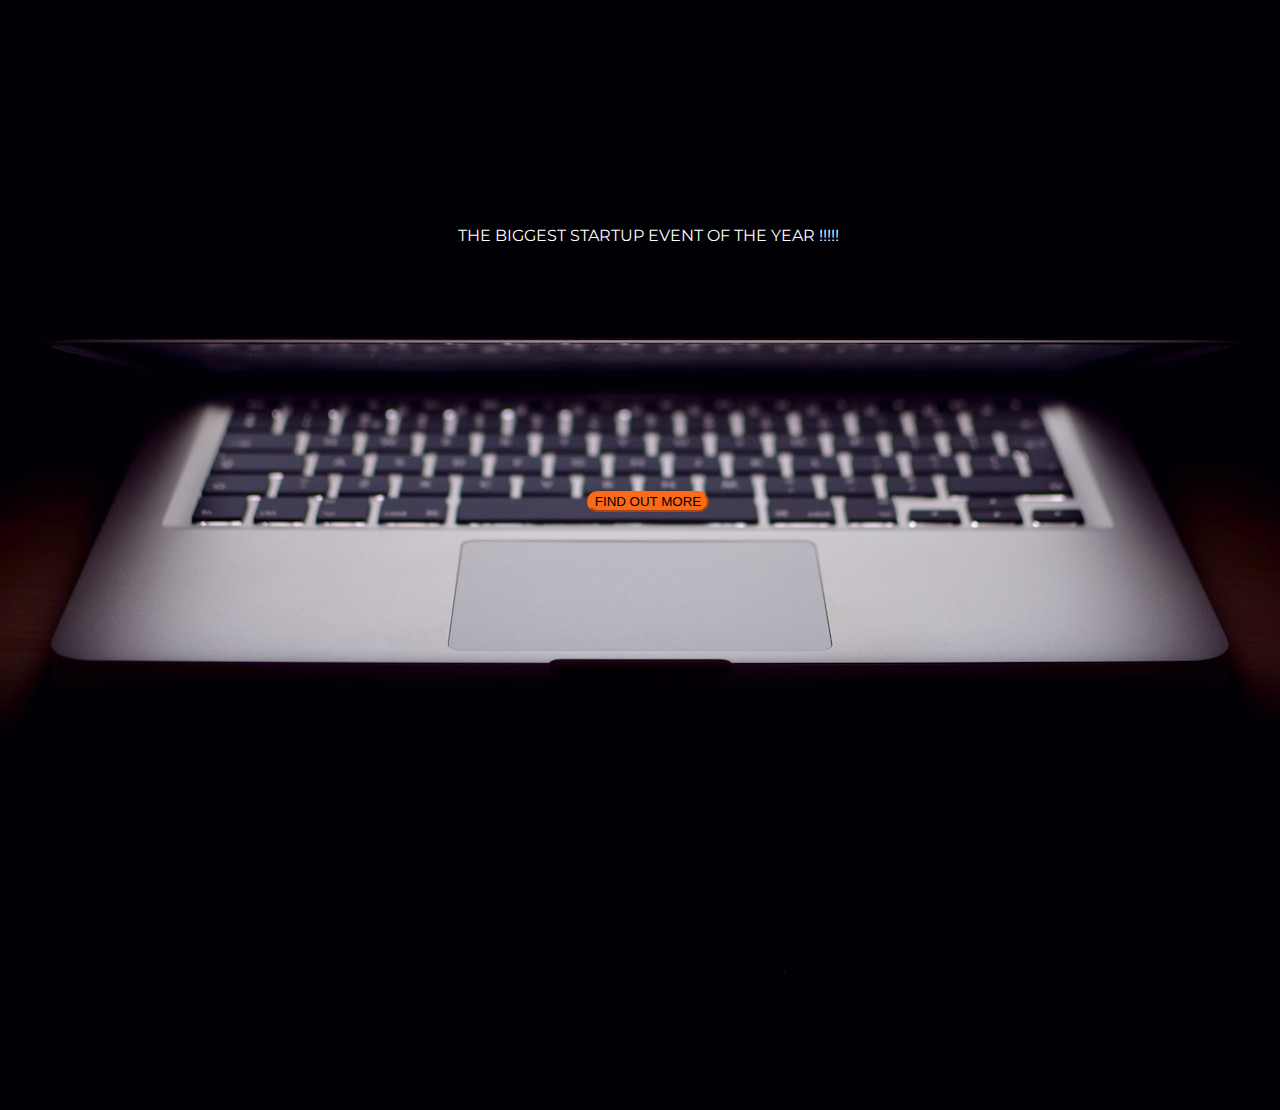
<file: index.html>
<!DOCTYPE html>
<html>
  <head>
    <title>Startup</title>

    <!-- Google Fonts -->
    <link href="https://fonts.googleapis.com/css?family=Montserrat" rel="stylesheet">

    <!-- Bootstrap CSS from a CDN. This way you don't have to include the bootstrap file yourself -->
    <link rel="stylesheet" href="https://maxcdn.bootstrapcdn.com/bootstrap/4.0.0-alpha.6/css/bootstrap.min.css" integrity="sha384-rwoIResjU2yc3z8GV/NPeZWAv56rSmLldC3R/AZzGRnGxQQKnKkoFVhFQhNUwEyJ" crossorigin="anonymous">

    <!-- Your own stylesheet -->
    <link rel="stylesheet" type="text/css" href="style.css">
  </head>
  <body>
    <div class="container"></div>
      <div class="col">
        <p class="h2"> the biggest startup event of the year !!!!!</p>
      </div>
      <div class="col">
        <button class="btn btn-primary">find out more</button>
      </div>
  </body>
</html>
</file>
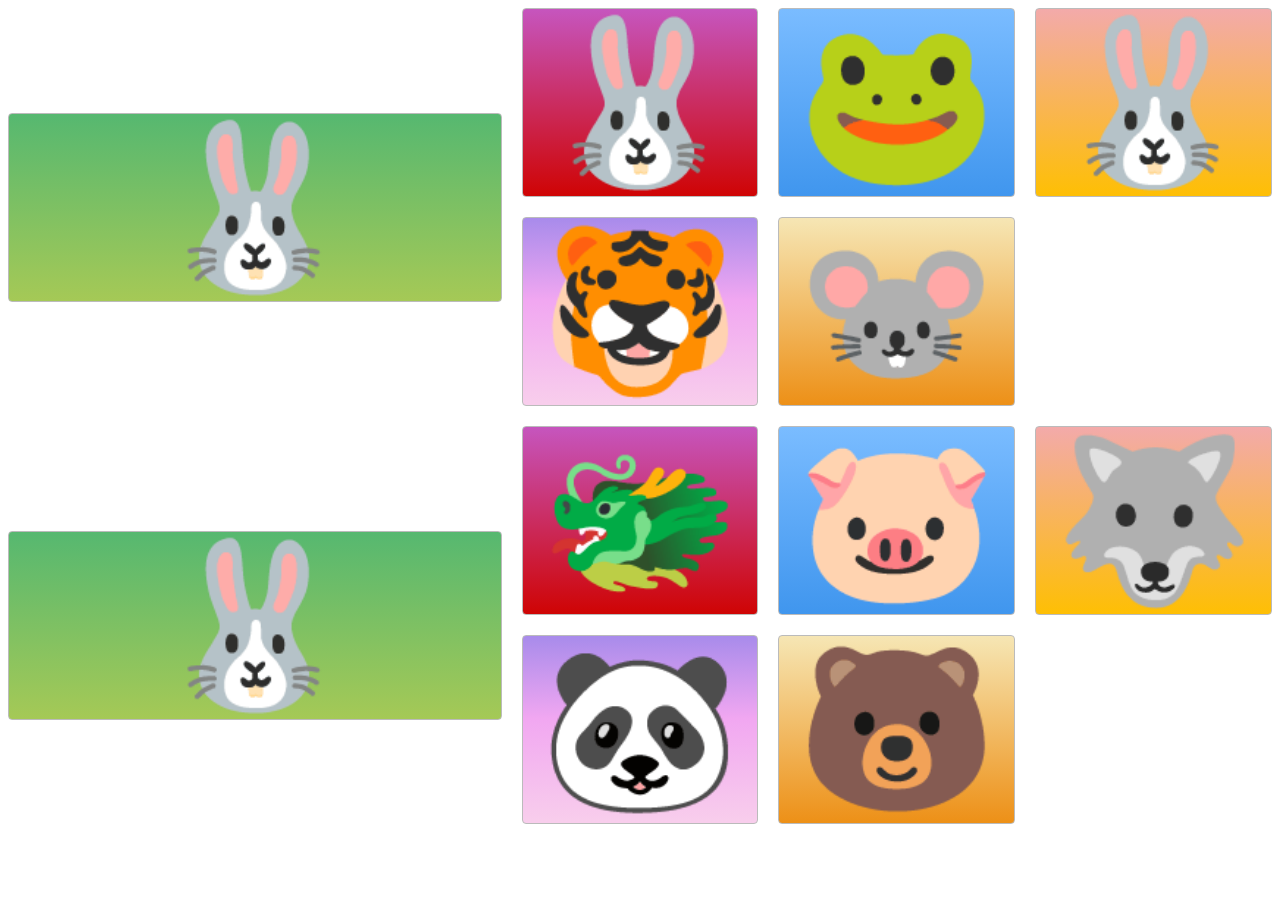
<file: css_grid/index.html>
<!DOCTYPE html>
<html>
<head>
  <title>Grid Master</title>
  <link rel="stylesheet" type="text/css" href="style.css">
</head>
<body>
  <div class="container">
    <div class="zone green">🐰</div>
    <div class="zone red">🐰</div>
    <div class="zone blue">🐸</div>
    <div class="zone yellow">🐰</div>
    <div class="zone purple">🐯</div>
    <div class="zone brown">🐭</div>
    <div class="zone green">🐰</div>
    <div class="zone red">🐲</div>
    <div class="zone blue">🐷</div>
    <div class="zone yellow">🐺</div>
    <div class="zone purple">🐼</div>
    <div class="zone brown">🐻</div>
  </div>
</body>
</html>
</file>
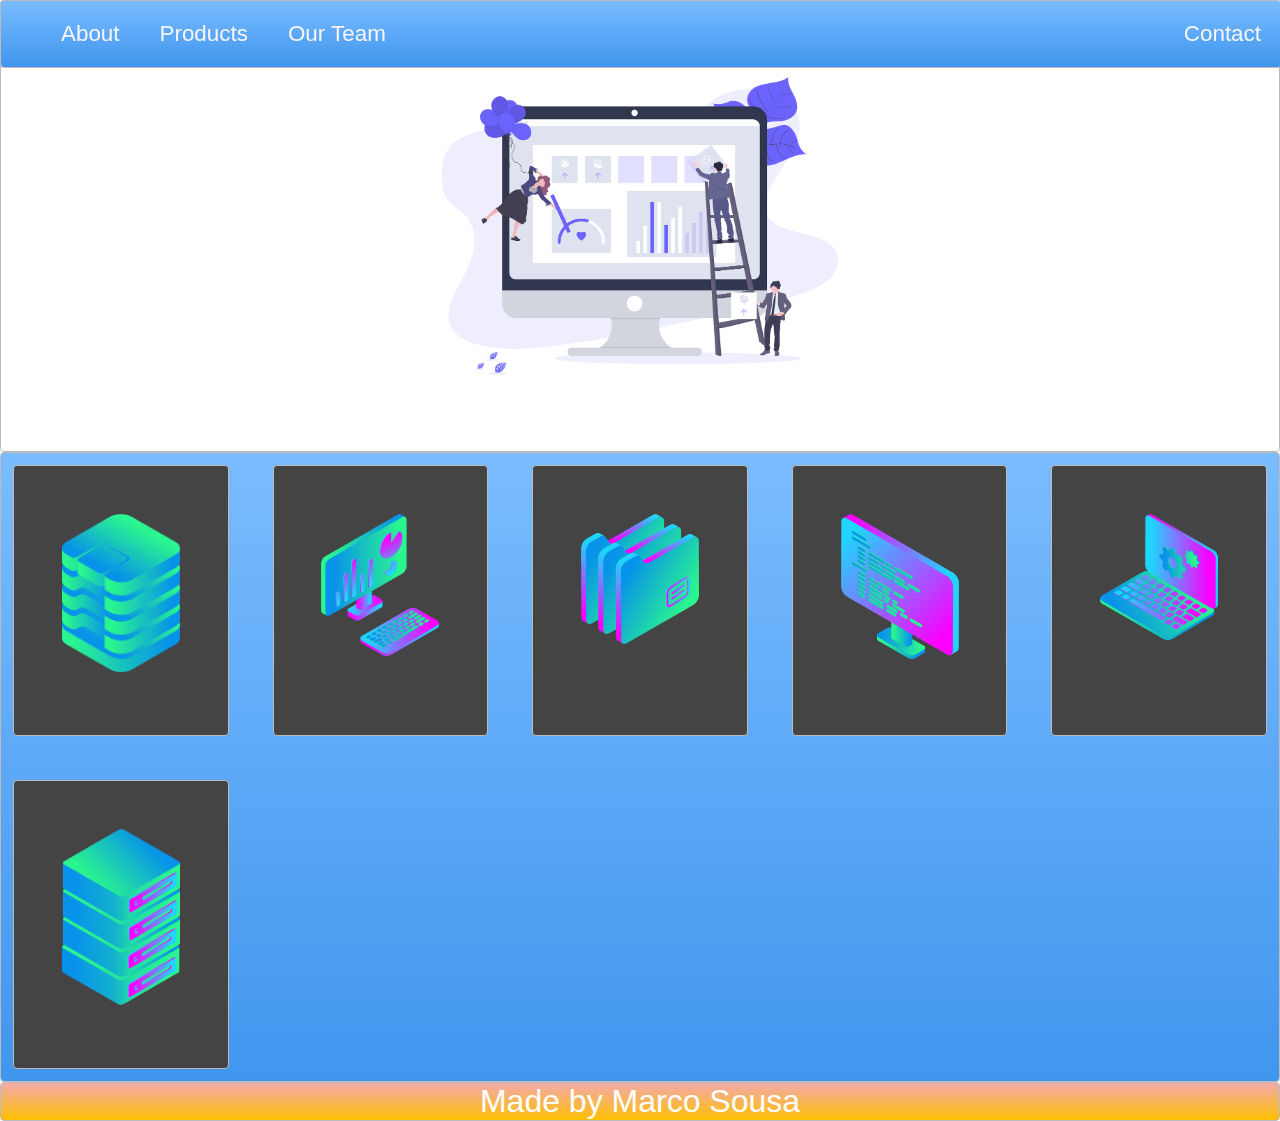
<file: project/index.html>
<!DOCTYPE html>
<html>
<head>
  <title>Layout Master</title>
  <link rel="stylesheet" type="text/css" href="./style.css">
</head>
<body>
	  <nav class="zone blue sticky">
	  	<ul class="main-nav">
	  		<li><a href="">About</a></li>
	  		<li><a href="">Products</a></li>
	  		<li><a href="">Our Team</a></li>
	  		<li class="push"><a href="">Contact</a></li>
	  	</ul>
	  </nav>

	  <div class="container zone"><img class="cover" src="img/undraw.png"></div>

	  <div class="grid-wrapper zone blue">
	  	<div class="box zone "><img src="img/1.png"></div>
	  	<div class="box zone "><img src="img/2.png"></div>
	  	<div class="box zone "><img src="img/3.png"></div>
	  	<div class="box zone "><img src="img/4.png"></div>
	  	<div class="box zone "><img src="img/5.png"></div>
	  	<div class="box zone "><img src="img/6.png"></div>
	  </div>

	  <footer class="zone yellow">Made by Marco Sousa</footer>
</body>
</html>
</file>
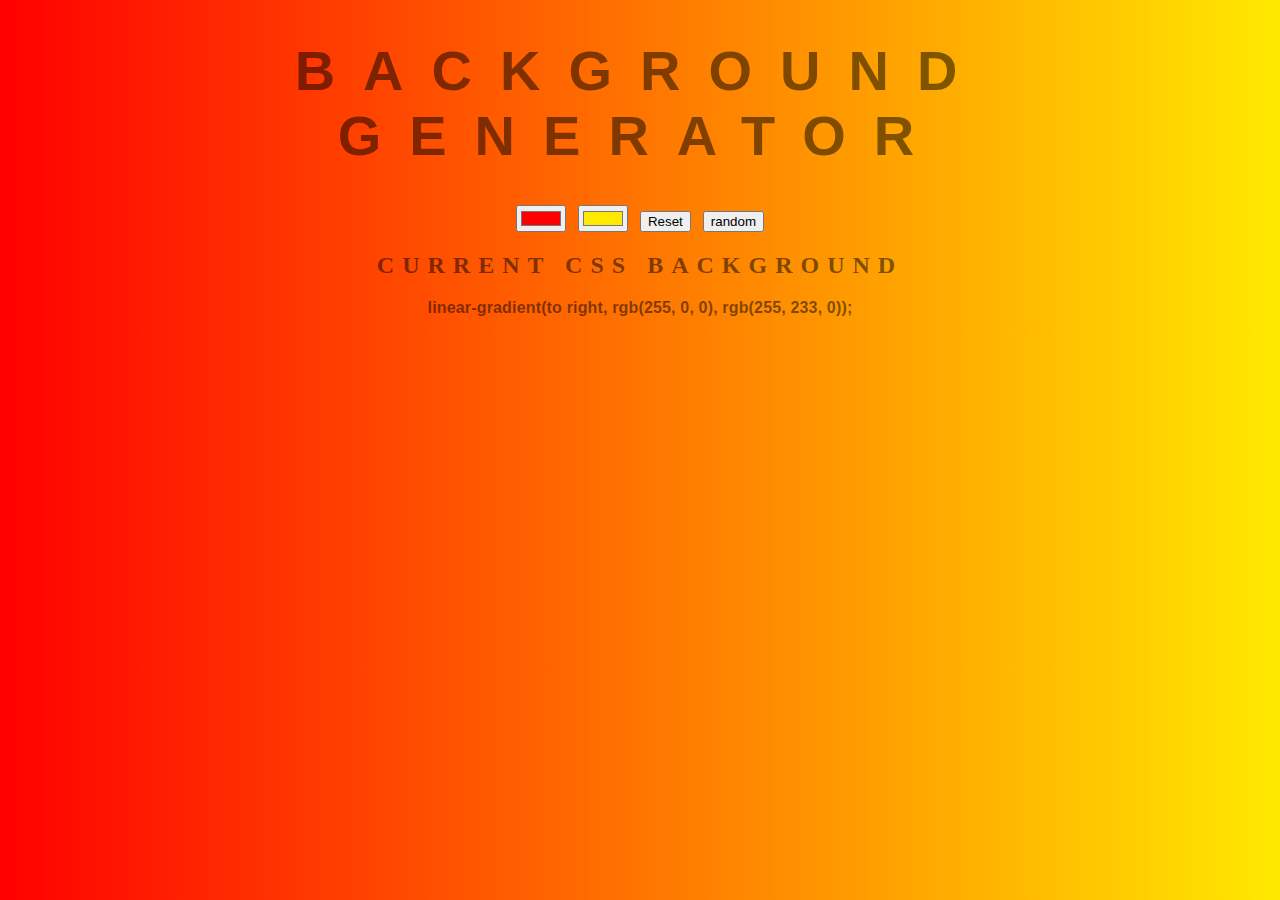
<file: javascript/back_generator/index.html>
<!DOCTYPE html>
<html>
<head>
	<title>Gradient Background</title>
	<link rel="stylesheet" type="text/css" href="style.css">
</head>
<body id="gradient">
	<h1>Background Generator</h1>
	<input class="color1" type="color" name="color1" value="#ff0000">
	<input class="color2" type="color" name="color2" value="#FFE900">
	<input class="colorReset" type="button" name="reset" value="Reset">
	<input class="randomButton" type="button" name="random" value="random">
	<h2>Current CSS Background</h2>
	<h3></h3>
	<script type="text/javascript" src="script.js"></script>
</body>
</html>
</file>
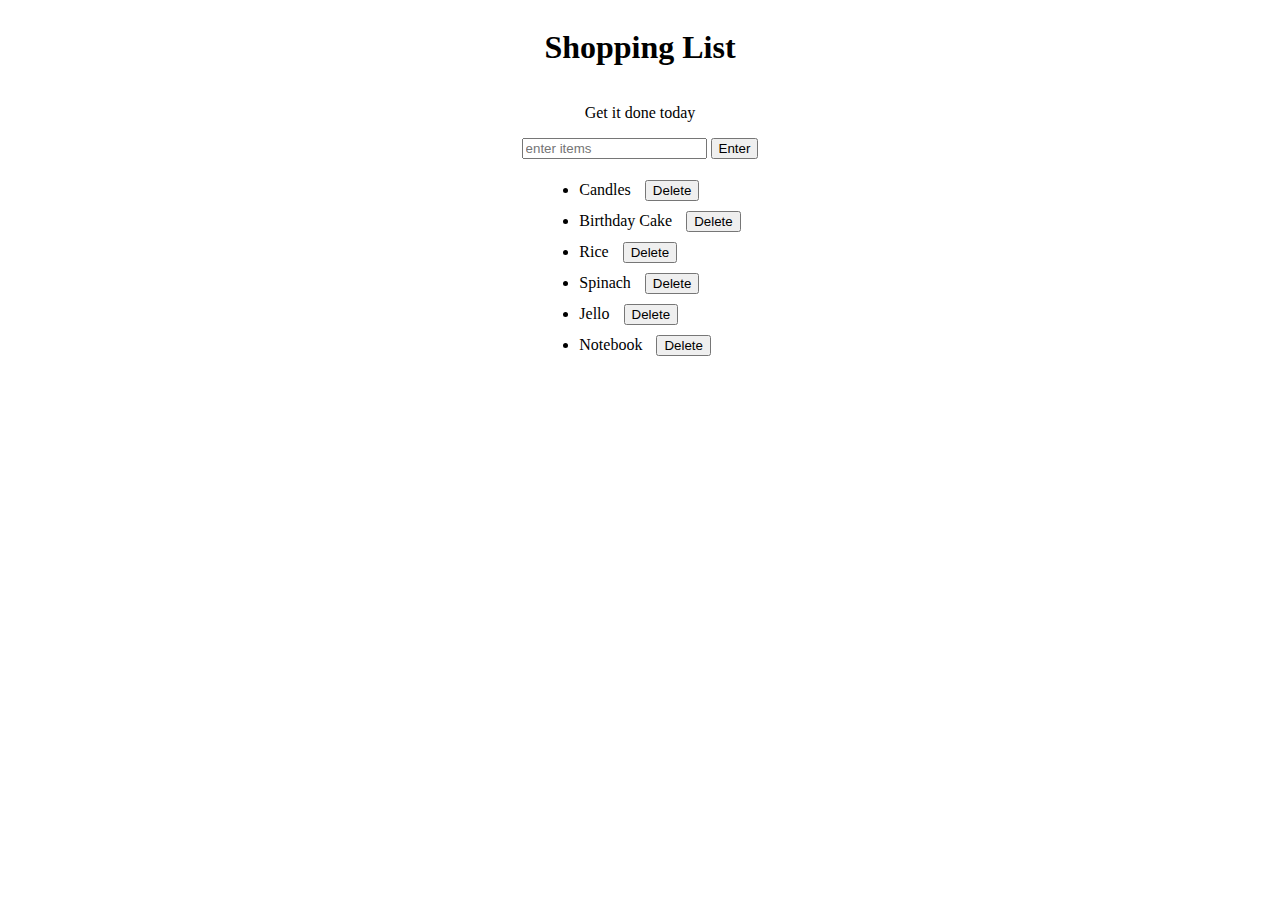
<file: shopping list/exercise/index.html>
<!DOCTYPE html>
<html>
<head>
	<title>Javascript + DOM</title>
	<link rel="stylesheet" type="text/css" href="style.css">
</head>
<body>
	<div class="divMain">
		<div class="divTitle"><h1>Shopping List</h1></div>
		<div class="divSubtTitle"><p id="first">Get it done today</p></div>
		<div><input id="userinput" type="text" placeholder="enter items">
		<button id="enter">Enter</button></div>
		<div>
			<ul id="lista">
				<li class="bold red" random="23">Notebook <button name="liDelete" class="deleteButton">Delete</button></li>
				<li>Jello <button name="liDelete" class="deleteButton">Delete</button></li>
				<li>Spinach <button name="liDelete" class="deleteButton">Delete</button></li>
				<li>Rice <button name="liDelete" class="deleteButton">Delete</button></li>
				<li>Birthday Cake <button name="liDelete" class="deleteButton">Delete</button></li>
				<li>Candles <button name="liDelete" class="deleteButton">Delete</button></li>
			</ul>
		</div>
	</div>
	<script type="text/javascript" src="script.js"></script>
</body>
</html>
</file>
<file: style.css>
body,
html {
  width: 100%;
  height: 100%;
  text-transform: uppercase;
  color: white;
}

body {
  font-family: 'Montserrat', sans-serif;
  background-image: url(header.jpg);
  background-position: center;
}
.container {
	margin-top: 210px;
}
.col {
	padding-bottom: 230px;	
	display: flex;
	justify-content: center;
	align-content: center;
	text-align: center;
}

.btn-primary {
	text-transform: uppercase;
	background-color: #FB6A18;
	border-color: #FB6A18;
	border-radius: 25px;
}

.btn-primary:hover {
	background-color: #CD4B02;
	border-color: #CD4B02;
	cursor: pointer; 
}
</file>
<file: css_grid/style.css>
.container {
    display: grid;
    grid-gap: 20px;
    grid-template-columns: repeat(auto-fill, minmax(200px, 1fr));
    grid-template-rows: 1fr;
}

.zone {
    cursor:pointer;
/*    display:inline-block;*/
    text-align: center;
    font-size:10em;
    border-radius:4px;
    border:1px solid #bbb;
    transition: all 0.3s linear;
}

.green {
    grid-column: span 2;
    grid-row: span 2;
    align-self: center;
}
.zone:hover {
    -webkit-box-shadow:rgba(0,0,0,0.8) 0px 5px 15px, inset rgba(0,0,0,0.15) 0px -10px 20px;
    -moz-box-shadow:rgba(0,0,0,0.8) 0px 5px 15px, inset rgba(0,0,0,0.15) 0px -10px 20px;
    -o-box-shadow:rgba(0,0,0,0.8) 0px 5px 15px, inset rgba(0,0,0,0.15) 0px -10px 20px;
    box-shadow:rgba(0,0,0,0.8) 0px 5px 15px, inset rgba(0,0,0,0.15) 0px -10px 20px;
}


/*https://paulund.co.uk/how-to-create-shiny-css-buttons*/
/***********************************************************************
 *  Green Background
 **********************************************************************/
.green{
    background: #56B870; /* Old browsers */
    background: -moz-linear-gradient(top, #56B870 0%, #a5c956 100%); /* FF3.6+ */
    background: -webkit-gradient(linear, left top, left bottom, color-stop(0%,#56B870), color-stop(100%,#a5c956)); /* Chrome,Safari4+ */
    background: -webkit-linear-gradient(top, #56B870 0%,#a5c956 100%); /* Chrome10+,Safari5.1+ */
    background: -o-linear-gradient(top, #56B870 0%,#a5c956 100%); /* Opera 11.10+ */
    background: -ms-linear-gradient(top, #56B870 0%,#a5c956 100%); /* IE10+ */
    background: linear-gradient(top, #56B870 0%,#a5c956 100%); /* W3C */
}

/***********************************************************************
 *  Red Background
 **********************************************************************/
.red{
    background: #C655BE; /* Old browsers */
    background: -moz-linear-gradient(top, #C655BE 0%, #cf0404 100%); /* FF3.6+ */
    background: -webkit-gradient(linear, left top, left bottom, color-stop(0%,#C655BE), color-stop(100%,#cf0404)); /* Chrome,Safari4+ */
    background: -webkit-linear-gradient(top, #C655BE 0%,#cf0404 100%); /* Chrome10+,Safari5.1+ */
    background: -o-linear-gradient(top, #C655BE 0%,#cf0404 100%); /* Opera 11.10+ */
    background: -ms-linear-gradient(top, #C655BE 0%,#cf0404 100%); /* IE10+ */
    background: linear-gradient(top, #C655BE 0%,#cf0404 100%); /* W3C */
}

/***********************************************************************
 *  Yellow Background
 **********************************************************************/
.yellow{
    background: #F3AAAA; /* Old browsers */
    background: -moz-linear-gradient(top, #F3AAAA 0%, #febf04 100%); /* FF3.6+ */
    background: -webkit-gradient(linear, left top, left bottom, color-stop(0%,#F3AAAA), color-stop(100%,#febf04)); /* Chrome,Safari4+ */
    background: -webkit-linear-gradient(top, #F3AAAA 0%,#febf04 100%); /* Chrome10+,Safari5.1+ */
    background: -o-linear-gradient(top, #F3AAAA 0%,#febf04 100%); /* Opera 11.10+ */
    background: -ms-linear-gradient(top, #F3AAAA 0%,#febf04 100%); /* IE10+ */
    background: linear-gradient(top, #F3AAAA 0%,#febf04 100%); /* W3C */
}

/***********************************************************************
 *  Blue Background
 **********************************************************************/
.blue{
    background: #7abcff; /* Old browsers */
    background: -moz-linear-gradient(top, #7abcff 0%, #60abf8 44%, #4096ee 100%); /* FF3.6+ */
    background: -webkit-gradient(linear, left top, left bottom, color-stop(0%,#7abcff), color-stop(44%,#60abf8), color-stop(100%,#4096ee)); /* Chrome,Safari4+ */
    background: -webkit-linear-gradient(top, #7abcff 0%,#60abf8 44%,#4096ee 100%); /* Chrome10+,Safari5.1+ */
    background: -o-linear-gradient(top, #7abcff 0%,#60abf8 44%,#4096ee 100%); /* Opera 11.10+ */
    background: -ms-linear-gradient(top, #7abcff 0%,#60abf8 44%,#4096ee 100%); /* IE10+ */
    background: linear-gradient(top, #7abcff 0%,#60abf8 44%,#4096ee 100%); /* W3C */
}

/***********************************************************************
 *  Purple Background
 **********************************************************************/
.purple {
    background: #A88BEB; /* Old browsers */
    background: -moz-linear-gradient(top, #A88BEB 0%, #F1A7F1 44%, #F8CEEC 100%); /* FF3.6+ */
    background: -webkit-gradient(linear, left top, left bottom, color-stop(0%,#A88BEB), color-stop(44%,#F1A7F1), color-stop(100%,#F8CEEC)); /* Chrome,Safari4+ */
    background: -webkit-linear-gradient(top, #A88BEB 0%,#F1A7F1 44%,#F8CEEC 100%); /* Chrome10+,Safari5.1+ */
    background: -o-linear-gradient(top, #A88BEB 0%,#F1A7F1 44%,#F8CEEC 100%); /* Opera 11.10+ */
    background: -ms-linear-gradient(top, #A88BEB 0%,#F1A7F1 44%,#F8CEEC 100%); /* IE10+ */
    background: linear-gradient(top, #A88BEB 0%,#F1A7F1 44%,#F8CEEC 100%); /* W3C */
}

/***********************************************************************
 *  Brown Background
 **********************************************************************/
.brown {
    background: #f6e6b4; /* Old browsers */
    background: -moz-linear-gradient(top, #f6e6b4 0%, #ed9017 100%); /* FF3.6+ */
    background: -webkit-gradient(linear, left top, left bottom, color-stop(0%,#f6e6b4), color-stop(100%,#ed9017)); /* Chrome,Safari4+ */
    background: -webkit-linear-gradient(top, #f6e6b4 0%,#ed9017 100%); /* Chrome10+,Safari5.1+ */
    background: -o-linear-gradient(top, #f6e6b4 0%,#ed9017 100%); /* Opera 11.10+ */
    background: -ms-linear-gradient(top, #f6e6b4 0%,#ed9017 100%); /* IE10+ */
    background: linear-gradient(top, #f6e6b4 0%,#ed9017 100%); /* W3C */
    filter: progid:DXImageTransform.Microsoft.gradient( startColorstr='#f6e6b4', endColorstr='#ed9017',GradientType=0 ); /* IE6-9 */
}
</file>
<file: project/style.css>
body {
    margin: auto 0;
    font-family: Arial;
}

.zone {
    cursor:pointer;
    color:#FFF;
    font-size:2em;
    border-radius:4px;
    border:1px solid #bbb;
    transition: all 0.3s linear;
}
.zone:hover {
    -webkit-box-shadow:rgba(0,0,0,0.8) 0px 5px 15px, inset rgba(0,0,0,0.15) 0px -10px 20px;
    -moz-box-shadow:rgba(0,0,0,0.8) 0px 5px 15px, inset rgba(0,0,0,0.15) 0px -10px 20px;
    -o-box-shadow:rgba(0,0,0,0.8) 0px 5px 15px, inset rgba(0,0,0,0.15) 0px -10px 20px;
    box-shadow:rgba(0,0,0,0.8) 0px 5px 15px, inset rgba(0,0,0,0.15) 0px -10px 20px;
}

/* NAV */

.sticky {
    position: fixed;
    top: 0;
    width: 100%;
}
.main-nav {
    display: flex;
    list-style: none;
    font-size: 0.7em;
    margin: 0
}

@media only screen and (max-width: 600px) {
    .main-nav {
        font-size: 0.5em;
        padding: 0;
    }
}

.push {
    margin-left: auto;
}

li {
    padding: 20px;
}

a {
    color: #f5f5f6;
    text-decoration: none;
}

/* COVER */

.container {
    display: flex;
    align-items: center;
    justify-content: center;
    height: 50vh;
}

.cover {
    width: 30rem;
}

/* PROJECT GRID */


.grid-wrapper {
    display: grid;
    grid-gap: 20px;
    grid-template-columns: repeat(auto-fill, minmax(200px, 1fr));
}

.box > img {
    width: 100%;
}

.box {
    background-color: #444;
    padding: 20%;
    margin: 5%;
}

.box:hover {
    -webkit-transform: rotate(-7deg);
    -moz-box-shadow:rotate(-7deg);
    -o-box-shadow:rotate(-7deg);
    box-shadow:rotate(-7deg);
}

footer {
    text-align: center;
    font-size: 0.5em;
}
/*https://paulund.co.uk/how-to-create-shiny-css-buttons*/
/***********************************************************************
 *  Green Background
 **********************************************************************/
.green{
    background: #56B870; /* Old browsers */
    background: -moz-linear-gradient(top, #56B870 0%, #a5c956 100%); /* FF3.6+ */
    background: -webkit-gradient(linear, left top, left bottom, color-stop(0%,#56B870), color-stop(100%,#a5c956)); /* Chrome,Safari4+ */
    background: -webkit-linear-gradient(top, #56B870 0%,#a5c956 100%); /* Chrome10+,Safari5.1+ */
    background: -o-linear-gradient(top, #56B870 0%,#a5c956 100%); /* Opera 11.10+ */
    background: -ms-linear-gradient(top, #56B870 0%,#a5c956 100%); /* IE10+ */
    background: linear-gradient(top, #56B870 0%,#a5c956 100%); /* W3C */
}

/***********************************************************************
 *  Red Background
 **********************************************************************/
.red{
    background: #C655BE; /* Old browsers */
    background: -moz-linear-gradient(top, #C655BE 0%, #cf0404 100%); /* FF3.6+ */
    background: -webkit-gradient(linear, left top, left bottom, color-stop(0%,#C655BE), color-stop(100%,#cf0404)); /* Chrome,Safari4+ */
    background: -webkit-linear-gradient(top, #C655BE 0%,#cf0404 100%); /* Chrome10+,Safari5.1+ */
    background: -o-linear-gradient(top, #C655BE 0%,#cf0404 100%); /* Opera 11.10+ */
    background: -ms-linear-gradient(top, #C655BE 0%,#cf0404 100%); /* IE10+ */
    background: linear-gradient(top, #C655BE 0%,#cf0404 100%); /* W3C */
}

/***********************************************************************
 *  Yellow Background
 **********************************************************************/
.yellow{
    background: #F3AAAA; /* Old browsers */
    background: -moz-linear-gradient(top, #F3AAAA 0%, #febf04 100%); /* FF3.6+ */
    background: -webkit-gradient(linear, left top, left bottom, color-stop(0%,#F3AAAA), color-stop(100%,#febf04)); /* Chrome,Safari4+ */
    background: -webkit-linear-gradient(top, #F3AAAA 0%,#febf04 100%); /* Chrome10+,Safari5.1+ */
    background: -o-linear-gradient(top, #F3AAAA 0%,#febf04 100%); /* Opera 11.10+ */
    background: -ms-linear-gradient(top, #F3AAAA 0%,#febf04 100%); /* IE10+ */
    background: linear-gradient(top, #F3AAAA 0%,#febf04 100%); /* W3C */
}

/***********************************************************************
 *  Blue Background
 **********************************************************************/
.blue{
    background: #7abcff; /* Old browsers */
    background: -moz-linear-gradient(top, #7abcff 0%, #60abf8 44%, #4096ee 100%); /* FF3.6+ */
    background: -webkit-gradient(linear, left top, left bottom, color-stop(0%,#7abcff), color-stop(44%,#60abf8), color-stop(100%,#4096ee)); /* Chrome,Safari4+ */
    background: -webkit-linear-gradient(top, #7abcff 0%,#60abf8 44%,#4096ee 100%); /* Chrome10+,Safari5.1+ */
    background: -o-linear-gradient(top, #7abcff 0%,#60abf8 44%,#4096ee 100%); /* Opera 11.10+ */
    background: -ms-linear-gradient(top, #7abcff 0%,#60abf8 44%,#4096ee 100%); /* IE10+ */
    background: linear-gradient(top, #7abcff 0%,#60abf8 44%,#4096ee 100%); /* W3C */
}
</file>
<file: javascript/back_generator/style.css>
body {
	font: 'Raleway', sans-serif;
    color: rgba(0,0,0,.5);
    text-align: center;
    text-transform: uppercase;
    letter-spacing: .5em;
    top: 15%;
    background: linear-gradient(to right, red , yellow); /* Standard syntax */
}

h1 {
    font: 600 3.5em 'Raleway', sans-serif;
    color: rgba(0,0,0,.5);
    text-align: center;
    text-transform: uppercase;
    letter-spacing: .5em;
    width: 100%;
}

h3 {
	font: 900 1em 'Raleway', sans-serif;
    color: rgba(0,0,0,.5);
    text-align: center;
    text-transform: none;
    letter-spacing: 0.01em;

}
</file>
<file: shopping list/exercise/style.css>
.coolTitle {
  text-align: center;
  font-family: 'Oswald', Helvetica, sans-serif;
  font-size: 40px;
  transform: skewY(-10deg);
  letter-spacing: 4px;
  word-spacing: -8px;
  color: tomato;
  text-shadow: 
    -1px -1px 0 firebrick,
    -2px -2px 0 firebrick,
    -3px -3px 0 firebrick,
    -4px -4px 0 firebrick,
    -5px -5px 0 firebrick,
    -6px -6px 0 firebrick,
    -7px -7px 0 firebrick,
    -8px -8px 0 firebrick,
    -30px 20px 40px dimgrey;
}

.done {
  text-decoration: line-through;
}

.divMain {
  display: flex;
  flex-direction: column;
  align-items: center;
}

.deleteButton {
  margin-left: 10px;
}

#lista {
  display: flex;
  flex-direction: column-reverse;
}
ul > li {
  padding: 5px 0px 5px 0px;
}

ul > li:hover, ul > li > button {
  cursor: pointer;
}
</file>
